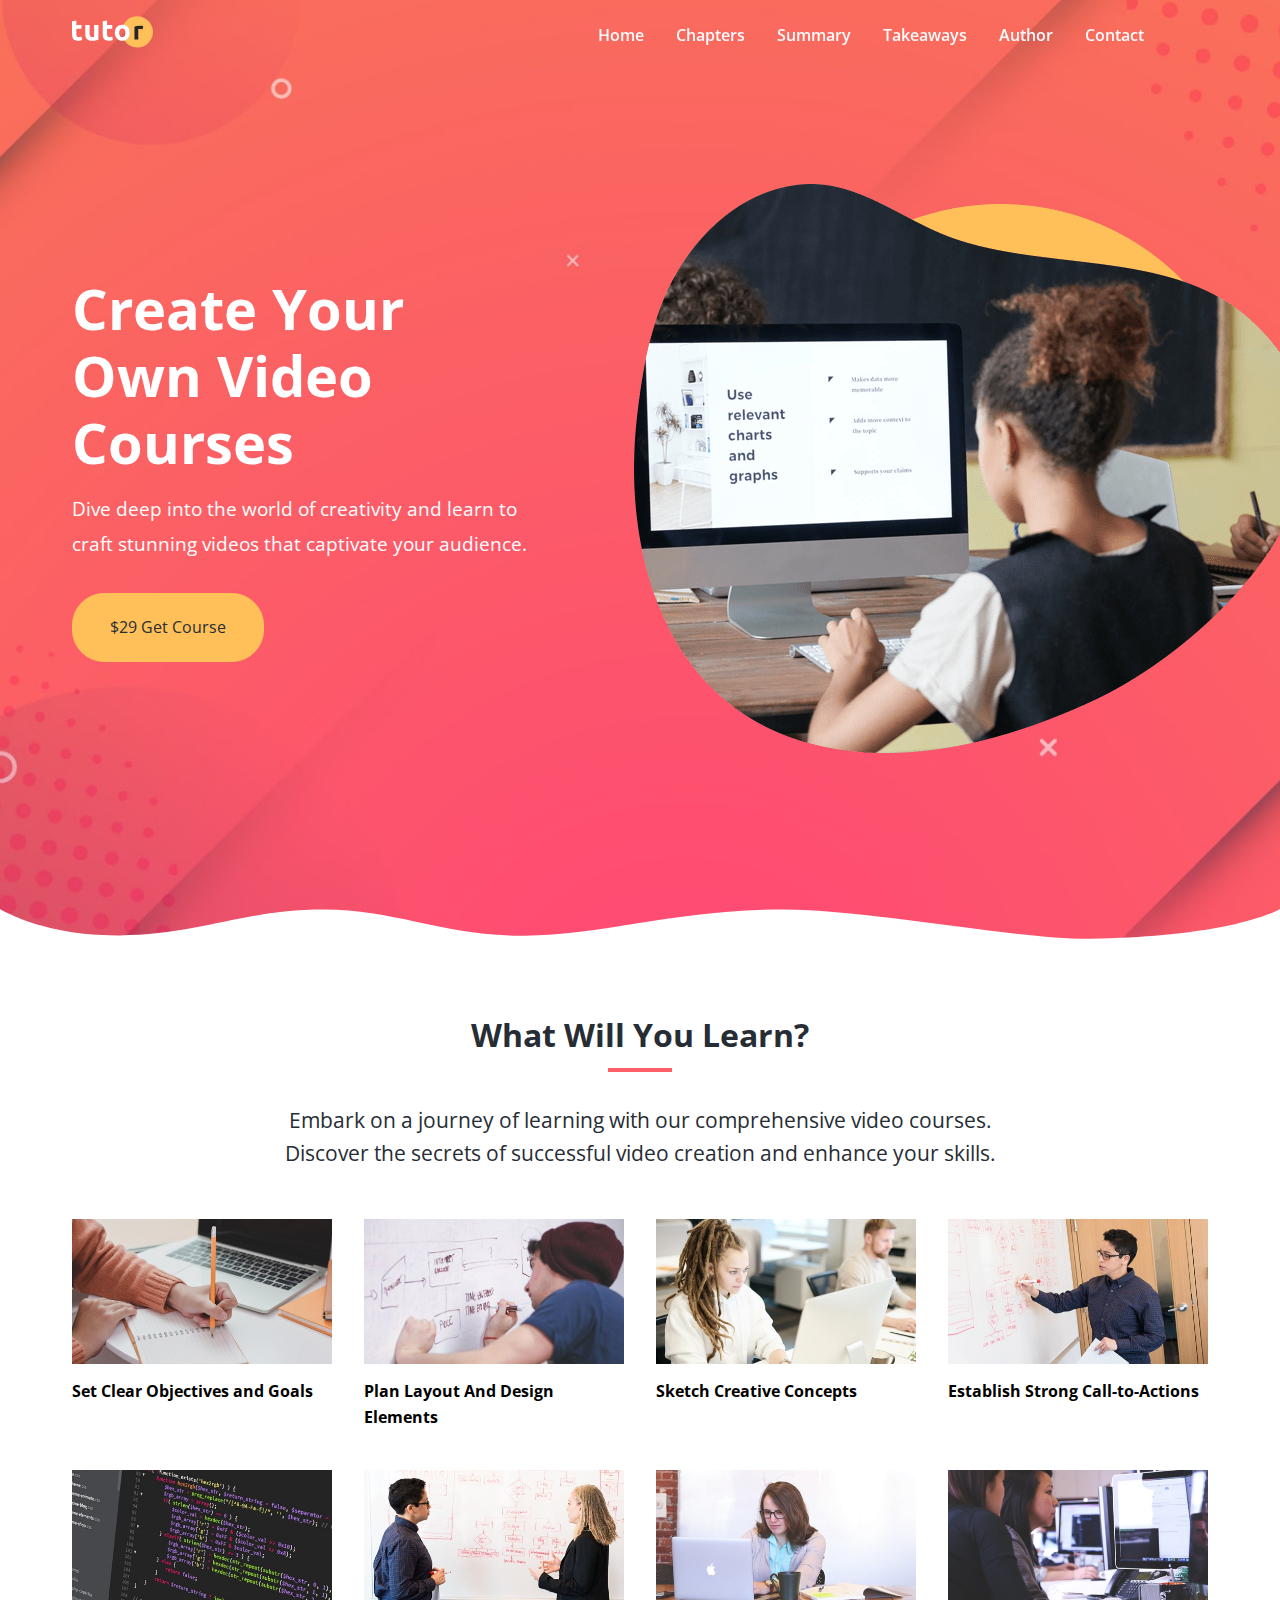
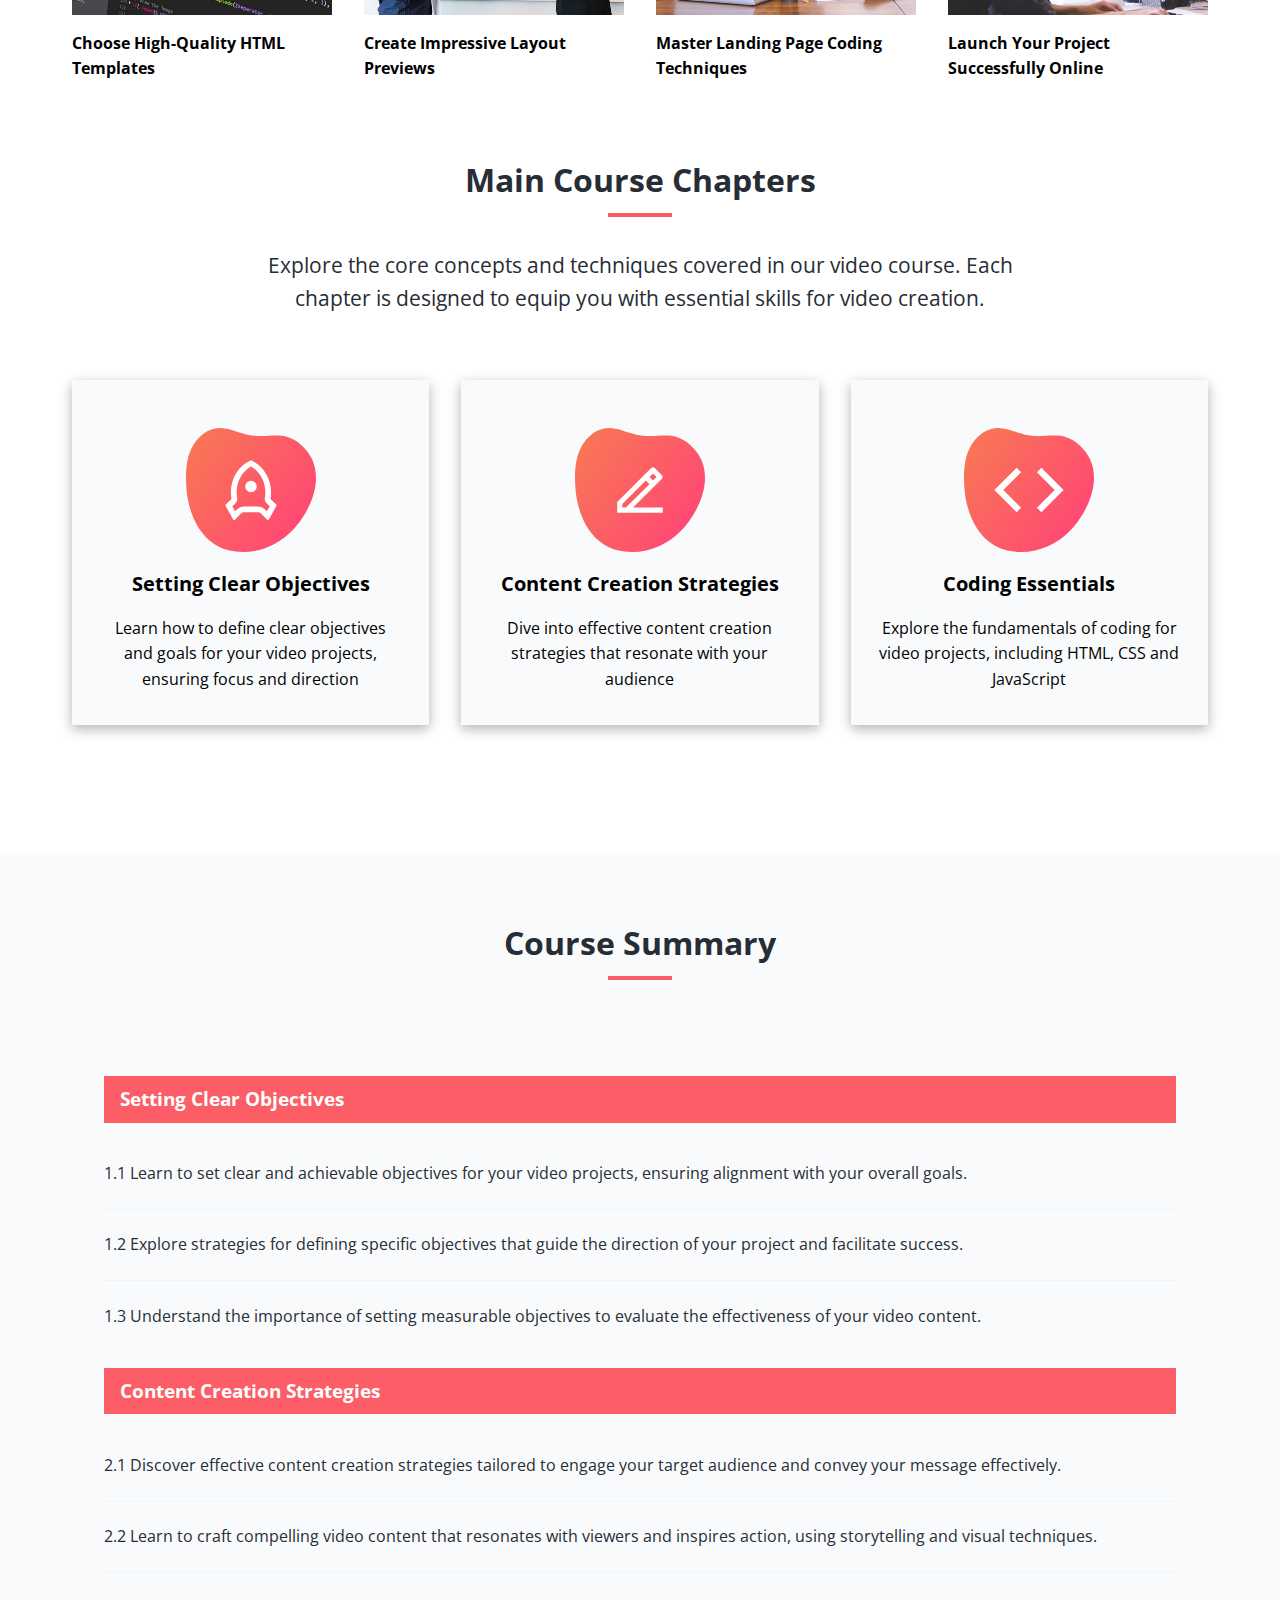
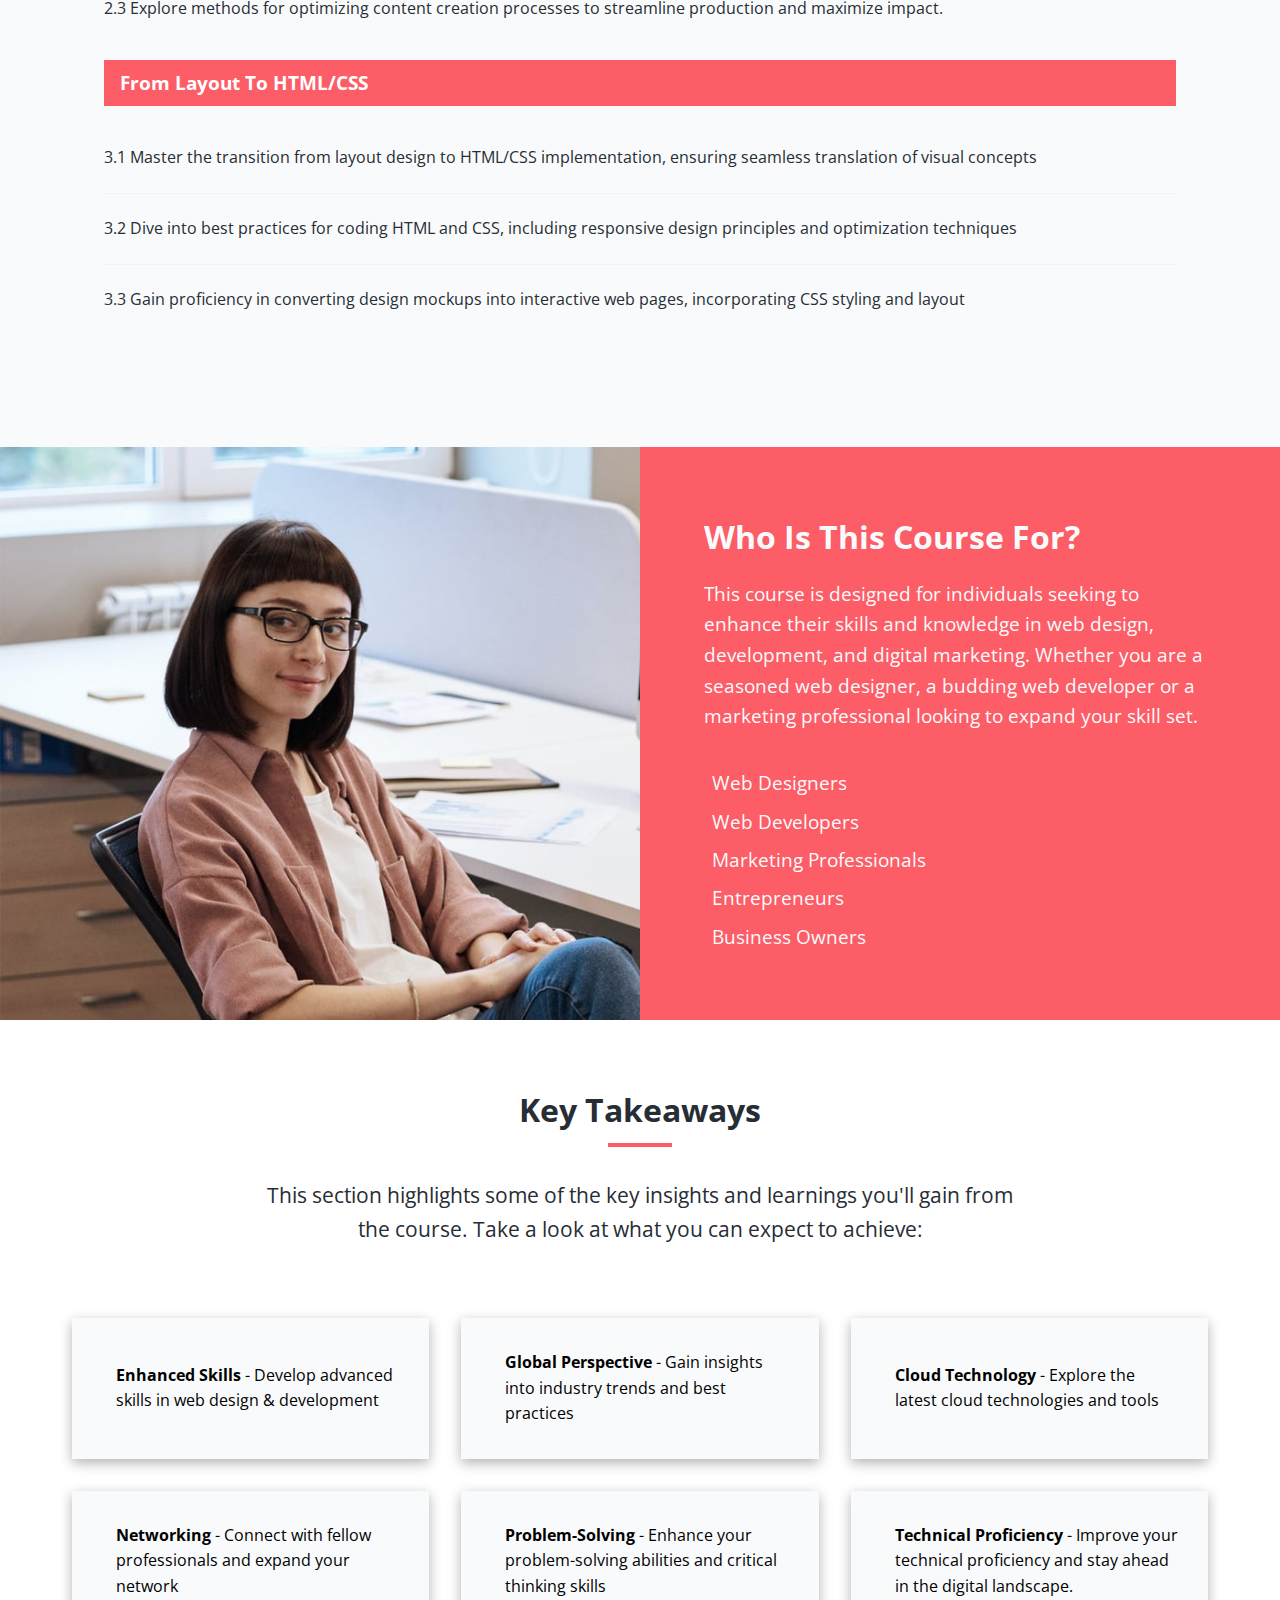
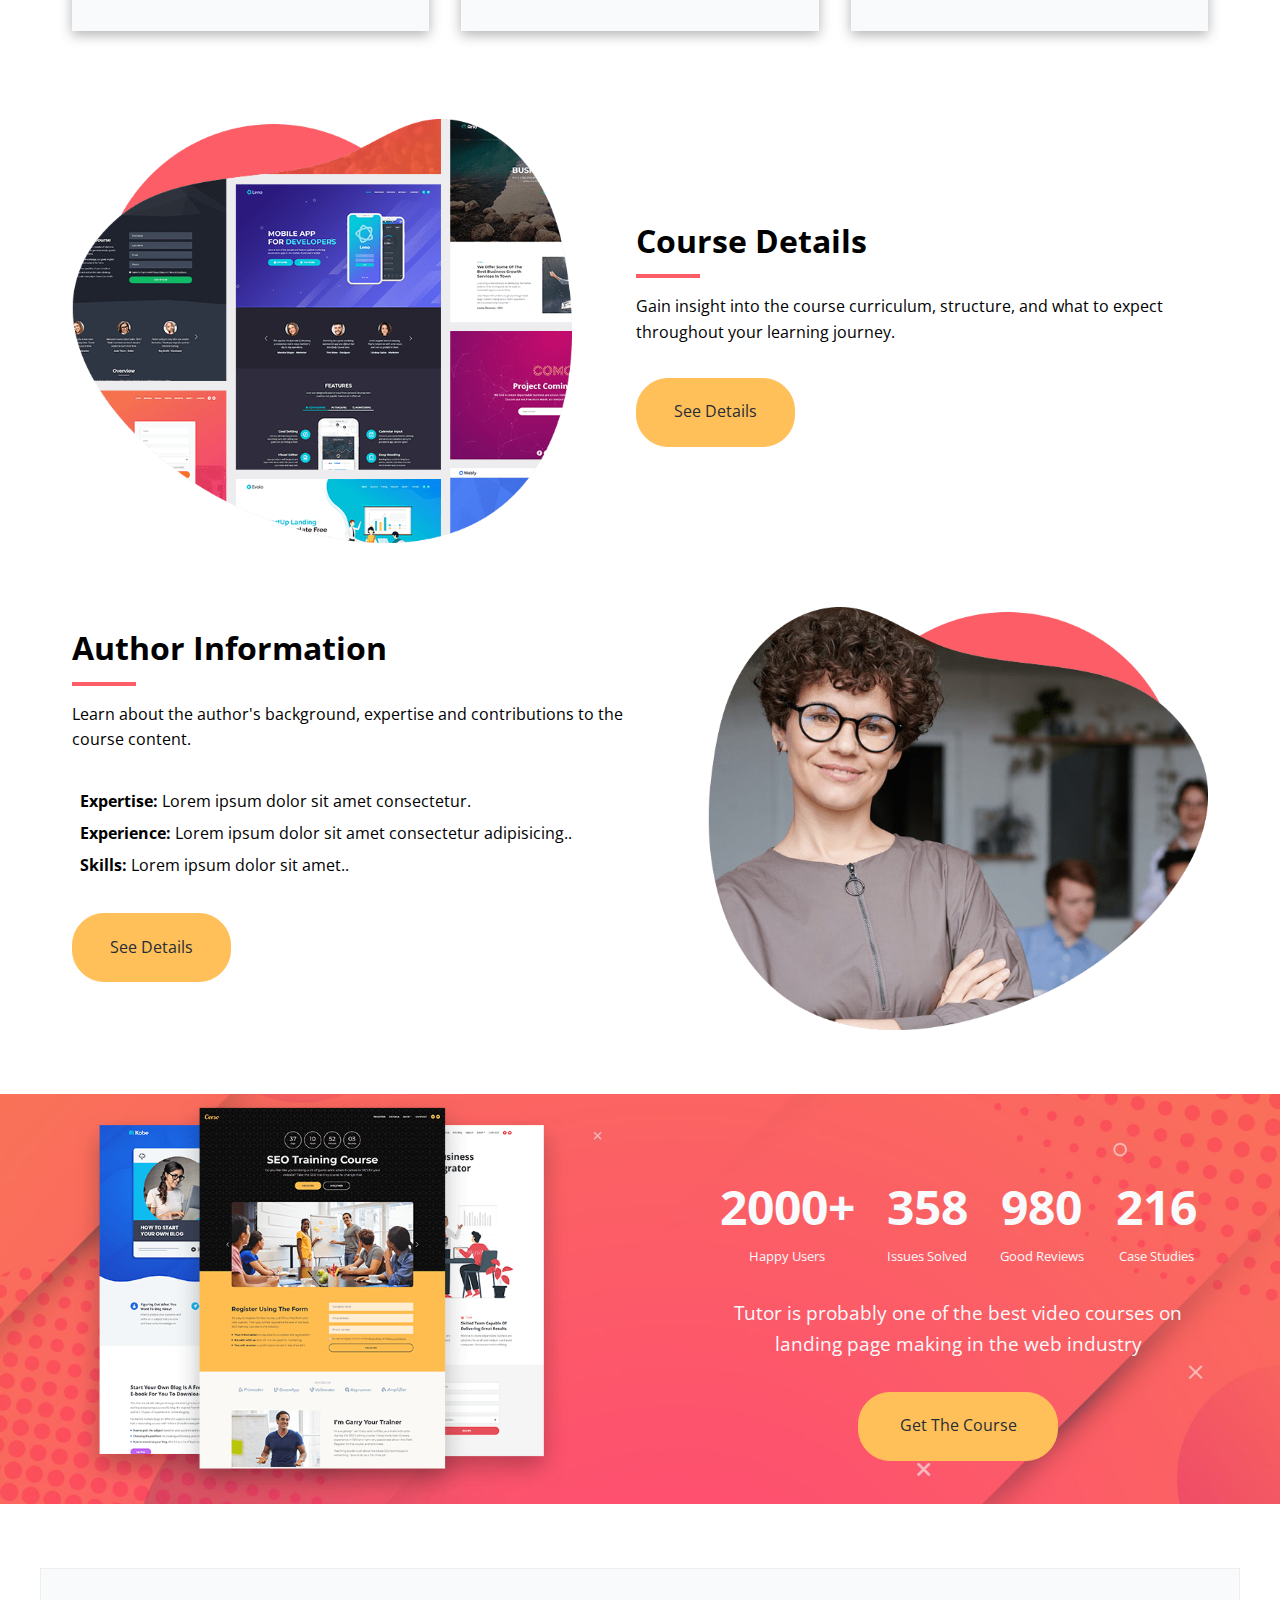
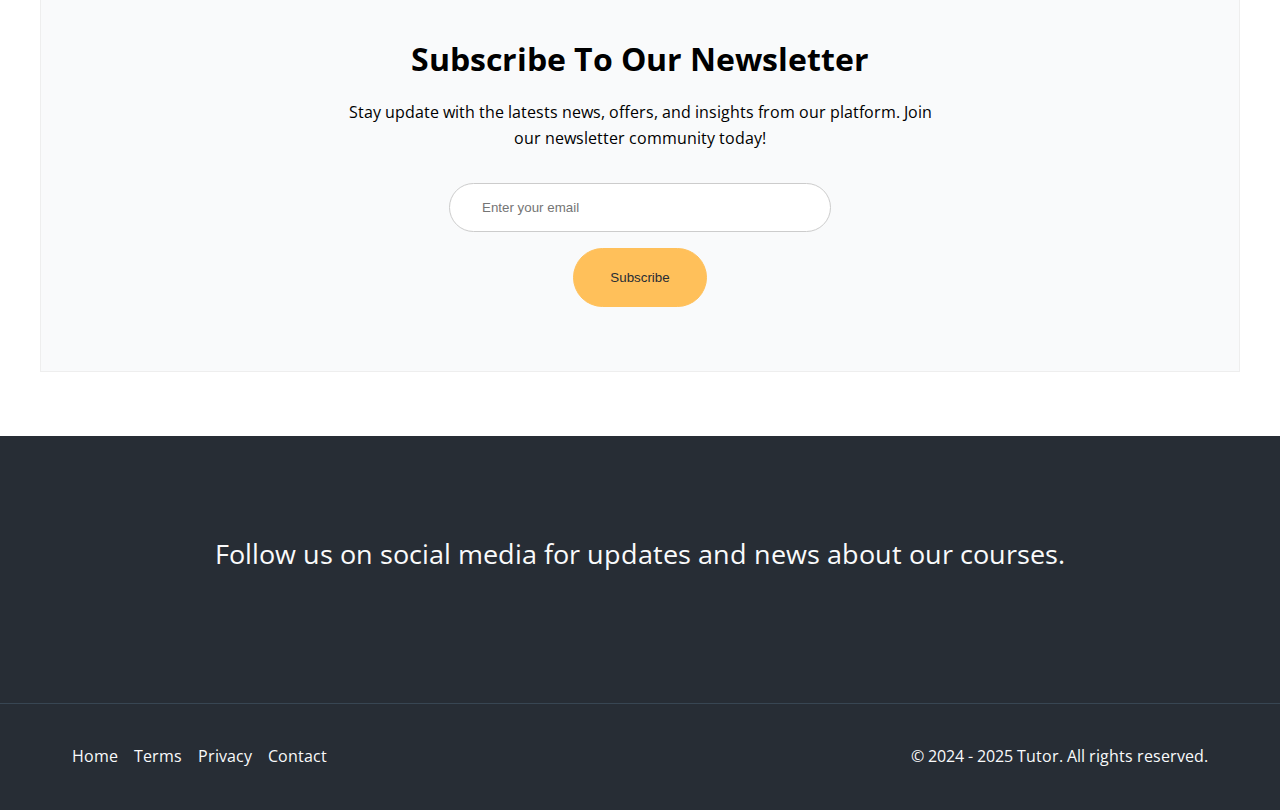
<file: index.html>
<!DOCTYPE html>
<html lang="en">
  <head>
    <meta charset="UTF-8" />
    <meta name="viewport" content="width=device-width, initial-scale=1.0" />
    <link rel="preconnect" href="https://fonts.googleapis.com" />
    <link rel="preconnect" href="https://fonts.gstatic.com" crossorigin />
    <link
      href="https://fonts.googleapis.com/css2?family=Open+Sans:ital,wght@0,300..800;1,300..800&display=swap"
      rel="stylesheet"
    />
    <link
      rel="stylesheet"
      href="https://cdnjs.cloudflare.com/ajax/libs/font-awesome/6.6.0/css/all.min.css"
      integrity="sha512-Kc323vGBEqzTmouAECnVceyQqyqdsSiqLQISBL29aUW4U/M7pSPA/gEUZQqv1cwx4OnYxTxve5UMg5GT6L4JJg=="
      crossorigin="anonymous"
      referrerpolicy="no-referrer"
    />
    <link rel="stylesheet" href="./css/styles.css" />
    <link rel="icon" href="./images/favicon.png" />
    <title>Welcome To Tutor</title>
  </head>
  <body>
    <nav class="navbar" role="navigation" aria-label="Main Navigation">
      <div class="navbar-flex container">
        <a href="/" aria-label="Logo Home Link">
          <img src="images/logo.svg" alt="Tutor Logo" />
        </a>
        <div class="main-menu-items">
          <ul class="main-menu-list">
            <li>
              <a href="index.html">Home</a>
            </li>
            <li>
              <a href="#chapters">Chapters</a>
            </li>
            <li>
              <a href="#summary">Summary</a>
            </li>
            <li>
              <a href="#takeaways">Takeaways</a>
            </li>
            <li>
              <a href="#author">Author</a>
            </li>
            <li>
              <a href="contact.html">Contact</a>
            </li>
            <li>
              <a href="https://www.facebook.com" target="_blank" aria-label="Follow us on Facebook">
                <i class="fa-brands fa-facebook"></i>
              </a>
            </li>
            <li>
              <a href="https://www.x.com" target="_blank" aria-label="Follow us on Twiter X">
                <i class="fa-brands fa-square-x-twitter"></i>
              </a>
            </li>
          </ul>
        </div>

        <!-- Mobile Menu -->
        <div class="mobile-menu">
          <!-- Hamburger Button -->
          <div 
          class="mobile-menu-toggle" 
          role="button" 
          aria-expanded="false" 
          aria-controls="mobile-menu-items" 
          aria-label="Open Mobile Menu" 
          tabindex="0">
            <i class="fas fa-bars fa-2x"></i>
          </div>
          <!-- Mobile Menu Items -->
          <div id="mobile-menu-items" class="mobile-menu-items">
            <ul class="mobile-menu-list">
              <li>
                <a href="index.html">Home</a>
              </li>
              <li>
                <a href="#chapters">Chapters</a>
              </li>
              <li>
                <a href="#summary">Summary</a>
              </li>
              <li>
                <a href="#takeaways">Takeaways</a>
              </li>
              <li>
                <a href="#author">Author</a>
              </li>
              <li>
                <a href="contact.html">Contact</a>
              </li>
              <li>
                <a href="https://www.facebook.com"
                target="_blank" 
                aria-label="Follow us on Facebook">
                  <i class="fa-brands fa-facebook"></i>
                </a>
              </li>
              <li>
                <a href="https://www.x.com" target="_blank" aria-label="Follow us on Twiter X">
                  <i class="fa-brands fa-square-x-twitter"></i>
                </a>
              </li>
            </ul>
          </div>
        </div>
      </div>
    </nav>

    <!-- Hero -->
       <header class="hero">
         <div class="container hero-flex">
           <div class="hero-content">
             <h1>Create Your Own Video Courses</h1>
             <p>
               Dive deep into the world of creativity and learn to craft stunning videos that captivate your audience.
             </p>
             <a href="#" class="btn">$29 Get Course</a>
           </div>
           <img src="images/header-course.png" alt="hero" />
         </div>
   
         <svg
        class="frame-decoration"
        data-name="Layer 2"
        xmlns="http://www.w3.org/2000/svg"
        preserveAspectRatio="none"
        viewBox="0 0 1920 192.275"
      >
        <defs>
          <style>
            .cls-1 {
              fill: #ffffff;
            }
          </style>
        </defs>
        <title>frame-decoration</title>
        <path
          class="cls-1"
          d="M0,158.755s63.9,52.163,179.472,50.736c121.494-1.5,185.839-49.738,305.984-49.733,109.21,0,181.491,51.733,300.537,50.233,123.941-1.562,225.214-50.126,390.43-50.374,123.821-.185,353.982,58.374,458.976,56.373,217.907-4.153,284.6-57.236,284.6-57.236V351.03H0V158.755Z"
          transform="translate(0 -158.755)"
        />
      </svg>
       </header>
    <!-- Learn Section -->
    <section class="learn">
      <div class="container">
        <div class="section-header">
          <h2>What Will You Learn?</h2>
          <div class="heading-border"></div>
          <p>
            Embark on a journey of learning with our comprehensive video courses. Discover the secrets of successful video creation and enhance your skills.
          </p>
        </div>
        <div class="topics">
          <div class="topic">
            <div class="topic-image">
              <img src="images/description-1.jpg" alt="topic" />
            </div>
            <div class="topic-text">
              <h3>Set Clear Objectives and Goals</h3>
            </div>
          </div>
          <div class="topic">
            <div class="topic-image">
              <img src="images/description-2.jpg" alt="alternative" />
            </div>
            <div class="topic-text">
              <h3>Plan Layout And Design Elements</h3>
            </div>
          </div>
            <div class="topic">
              <div class="topic-image">
                <img src="images/description-3.jpg" alt="alternative" />
              </div>
              <div class="topic-text">
                <h3>Sketch Creative Concepts</h3>
              </div>
            </div>
            <div class="topic">
              <div class="topic-image">
                <img src="images/description-4.jpg" alt="alternative" />
              </div>
              <div class="topic-text">
                <h3>Establish Strong Call-to-Actions</h3>
              </div>
            </div>
            <div class="topic">
              <div class="topic-image">
                <img src="images/description-5.jpg" alt="alternative" />
              </div>
              <div class="topic-text">
                <h3>Choose High-Quality HTML Templates</h3>
              </div>
            </div>
            <div class="topic">
              <div class="topic-image">
                <img src="images/description-6.jpg" alt="alternative" />
              </div>
              <div class="topic-text">
                <h3>Create Impressive Layout Previews</h3>
              </div>
            </div>
            <div class="topic">
              <div class="topic-image">
                <img src="images/description-7.jpg" alt="alternative" />
              </div>
              <div class="topic-text">
                <h3>Master Landing Page Coding Techniques</h3>
              </div>
            </div>
            <div class="topic">
              <div class="topic-image">
                <img src="images/description-8.jpg" alt="alternative" />
              </div>
              <div class="topic-text">
                <h3>Launch Your Project Successfully Online</h3>
            </div>
          </div>
        </div>
      </div>
    </section>

    <!-- Course Chapters Section-->
    <section class="chapters section" id="chapters">
      <div class="container">
        <div class="section-header">
          <h2>Main Course Chapters</h2>
          <div class="heading-border"></div>
            <p>Explore the core concepts and techniques covered in our video course. Each chapter is designed to equip you with essential skills for video creation.</p>
        </div>
        <div class="chapter-cards">
          <div class="card">
            <img src="images/chapters-icon-1.svg" alt="chapter 1" />
            <h3>Setting Clear Objectives</h3>
            <p>
              Learn how to define clear objectives and goals for your video projects, ensuring focus and direction
            </p>
          </div>
          <div class="card">
            <img src="images/chapters-icon-2.svg" alt="chapter 2" />
            <h3>Content Creation Strategies</h3>
            <p>
              Dive into effective content creation strategies that resonate with your audience
            </p>
          </div>
          <div class="card">
            <img src="images/chapters-icon-3.svg" alt="chapter 3" />
            <h3>Coding Essentials</h3>
            <p>
              Explore the fundamentals of coding for video projects, including HTML, CSS and JavaScript
             </p>
          </div>
        </div>
      </div>
    </section>

    <!-- Course Summary -->

    <section class="summary" id="summary">
      <div class="container">
        <div class="section-header">
          <h2>Course Summary</h2>
          <div class="heading-border"></div>
        </div>
        <div class="section-lists">
          <div class="list">
            <div class="list-header">Setting Clear Objectives</div>
              <div class="list-item">
                1.1 Learn to set clear and achievable objectives for your video projects, ensuring alignment with your overall goals.
              </div>
              <div class="list-item">
                1.2 Explore strategies for defining specific objectives that guide the direction of your project and facilitate success.</div>
              <div class="list-item">1.3 Understand the importance of setting measurable objectives to evaluate the effectiveness of your video content.</div>
          </div>
          <div class="list">
            <div class="list-header">Content Creation Strategies</div>
            <div class="list-item">
              2.1 Discover effective content creation strategies tailored to
              engage your target audience and convey your message effectively.
            </div>
            <div class="list-item">
              2.2 Learn to craft compelling video content that resonates with
              viewers and inspires action, using storytelling and visual
              techniques.
            </div>
            <div class="list-item">
              2.3 Explore methods for optimizing content creation processes to
              streamline production and maximize impact.
            </div>
          </div>

          <div class="list">
            <div class="list-header">From Layout To HTML/CSS</div>
            <div class="list-item">
              3.1 Master the transition from layout design to HTML/CSS
              implementation, ensuring seamless translation of visual concepts
            </div>
            <div class="list-item">
              3.2 Dive into best practices for coding HTML and CSS, including
              responsive design principles and optimization techniques
            </div>
            <div class="list-item">
              3.3 Gain proficiency in converting design mockups into interactive
              web pages, incorporating CSS styling and layout
            </div>
          </div>
        </div>
      </div>
    </section>

    <!-- Info -->

    <section class="info" id="info">
      <div class="info-container">
        <div class="info-left"></div>
        <div class="info-content">
          <h2>Who Is This Course For?</h2>
          <p>This course is designed for individuals seeking to enhance their skills and knowledge in web design, development, and digital marketing. Whether you are a seasoned web designer, a budding web developer or a marketing professional looking to expand your skill set.</p>
          <ul>
            <li><i class="fas fa-check"></i> Web Designers</li>
            <li><i class="fas fa-check"></i> Web Developers</li>
            <li><i class="fas fa-check"></i> Marketing Professionals</li>
            <li><i class="fas fa-check"></i> Entrepreneurs</li>
            <li><i class="fas fa-check"></i> Business Owners</li>
          </ul>
        </div>
      </div>
    </section>

    <!-- Takeaways -->

    <section class="takeaways section" id="takeaways">
      <div class="container">
        <div class="section-header">
          <h2>Key Takeaways</h2>
          <div class="heading-border"></div>
          <p>This section highlights some of the key insights and learnings you'll gain from the course. Take a look at what you can expect to achieve: </p>
        </div>
        <div class="takeaways-cards">
          <div class="card">
            <i class="fas fa-rocket fa-3x text-primary"></i>
            <p>
              <strong>Enhanced Skills</strong> - Develop advanced skills in web
              design & development
            </p>
          </div>
          <div class="card">
            <i class="fas fa-globe fa-3x text-primary"></i>
            <p>
              <strong>Global Perspective</strong> - Gain insights into industry
              trends and best practices
            </p>
          </div>
          <div class="card">
            <i class="fas fa-cloud fa-3x text-primary"></i>
            <p>
              <strong>Cloud Technology</strong> - Explore the latest cloud
              technologies and tools
            </p>
          </div>
          <div class="card">
            <i class="fas fa-user fa-3x text-primary"></i>
            <p>
              <strong>Networking </strong> - Connect with fellow professionals
              and expand your network
            </p>
          </div>
          <div class="card">
            <i class="fas fa-cog fa-3x text-primary"></i>
            <p>
              <strong>Problem-Solving</strong> - Enhance your problem-solving
              abilities and critical thinking skills
            </p>
          </div>
          <div class="card">
            <i class="fas fa-server fa-3x text-primary"></i>
            <p>
              <strong>Technical Proficiency</strong> - Improve your technical
              proficiency and stay ahead in the digital landscape.
            </p>
          </div>
        </div>
      </div>
    </section>

    <!-- Course Details -->

    <section class="details section" id="details">
      <div class="container details-flex">
        <img src="images/details.png" alt="Details"/>
        <div class="details-content">
          <h2>Course Details        
          </h2>
          <div class="heading-border"></div>
          <p>Gain insight into the course curriculum, structure, and what to expect throughout your learning journey.</p>
          <a href="#" class="btn">See Details</a>
        </div>
      </div>
    </section>

        <!-- Author Info -->

    <section class="details section" id="author">
          <div class="container details-flex">
            <img src="images/author.png" alt="Details"/>
            <div class="details-content">
              <h2>Author Information      
              </h2>
              <div class="heading-border"></div>
              <p>Learn about the author's background, expertise and contributions to the course content.</p>
              <ul><li>
                <i class="fas fa-chevron-circle-right text-primary"></i><strong>Expertise:</strong> Lorem ipsum dolor sit amet consectetur.
              </li>
              <ul><li>
                <i class="fas fa-chevron-circle-right text-primary"></i><strong>Experience:</strong> Lorem ipsum dolor sit amet consectetur adipisicing..
              </li>
              <ul><li>
                <i class="fas fa-chevron-circle-right text-primary"></i><strong>Skills:</strong> Lorem ipsum dolor sit amet..
              </li>
              </ul>
              <a href="#" class="btn">See Details</a>
            </div>
          </div>
    </section>

    <!-- Stats -->

    <section class="stats section" id="stats">
      <div class="container stats-flex">
        <img src="images/stats.png" alt="Stats"/>
        <div class="stats-content">
          <div class="stats-numbers">
            <div>
              <h3 aria-labelledby="stats-happy-users">2000+</h3>
              <p id="stats-happy-users">Happy Users</p>
            </div>
            <div>
              <h3 aria-labelledby="stats-issues-solved">358</h3>
              <p id="stats-issues-solved">Issues Solved</p>
            </div>
            <div>
              <h3 aria-labelledby="stats-good-reviews">980</h3>
              <p id="stats-good-reviews">Good Reviews</p>
            </div>
            <div>
              <h3 aria-labelledby="stats-case-studies">216</h3>
              <p id="stats-case-studies">Case Studies</p>
            </div>
          </div>
          <p class="stats-text">
            Tutor is probably one of the best video courses on landing page making in the web industry
          </p>
          <a href="#" class="btn">Get The Course</a>
        </div>
      </div>
    </section>

    <!-- Newsletter -->

    <section class="newsletter section" id="newsletter">
      <div class="container newsletter-flex">
        <h2>Subscribe To Our Newsletter</h2>
        <p>Stay update with the latests news, offers, and insights from our platform. Join our newsletter community today!</p>
        <form>
          <input type="email" name="email" id="email" placeholder="Enter your email">
          <button type="submit" class="btn">Subscribe</button>
        </form>
      </div>
    </section>

    <!-- Social -->

    <section class="social section">
      <div class="container">
        <p>Follow us on social media for updates and news about our courses.</p>
        <div class="social-icons">
          <a href="https://facebook.com" target="_blank" aria-label="Follow Us on Facebook"> <i class="fa-brands fa-facebook fa-2x"></i> </a>
          <a href="https://x.com" target="_blank" aria-label="Follow Us on Twitter X"> <i class="fa-brands fa-twitter fa-2x"></i> </a>
          <a href="https://instagram.com" target="_blank" aria-label="Follow Us on Instagram"> <i class="fa-brands fa-instagram fa-2x"></i> </a>
          <a href="https://linkedin.com" target="_blank" aria-label="Follow Us on LinkedIn"> <i class="fa-brands fa-linkedin fa-2x"></i> </a>
          <a href="https://youtube.com" target="_blank" aria-label="Follow Us on Youtube"> <i class="fa-brands fa-youtube fa-2x"></i> </a>
          <a href="https://pinterest.com" target="_blank" aria-label="Follow Us on Pinterest"> <i class="fa-brands fa-pinterest fa-2x"></i> </a>
        </div>
      </div>
    </section>

<!-- Footer -->

<footer class="footer">
  <div class="container footer-flex">
      <ul class="footer-links">
          <li><a href="#">Home</a></li>
          <li><a href="#">Terms</a></li>
          <li><a href="#">Privacy</a></li>
          <li><a href="contact.html">Contact</a></li>
      </ul>
      <p>&copy; 2024 - 2025 Tutor. All rights reserved.</p>
  </div>
</footer>


    <script src="js/script.js"></script>
  </body>
</html>
</file>
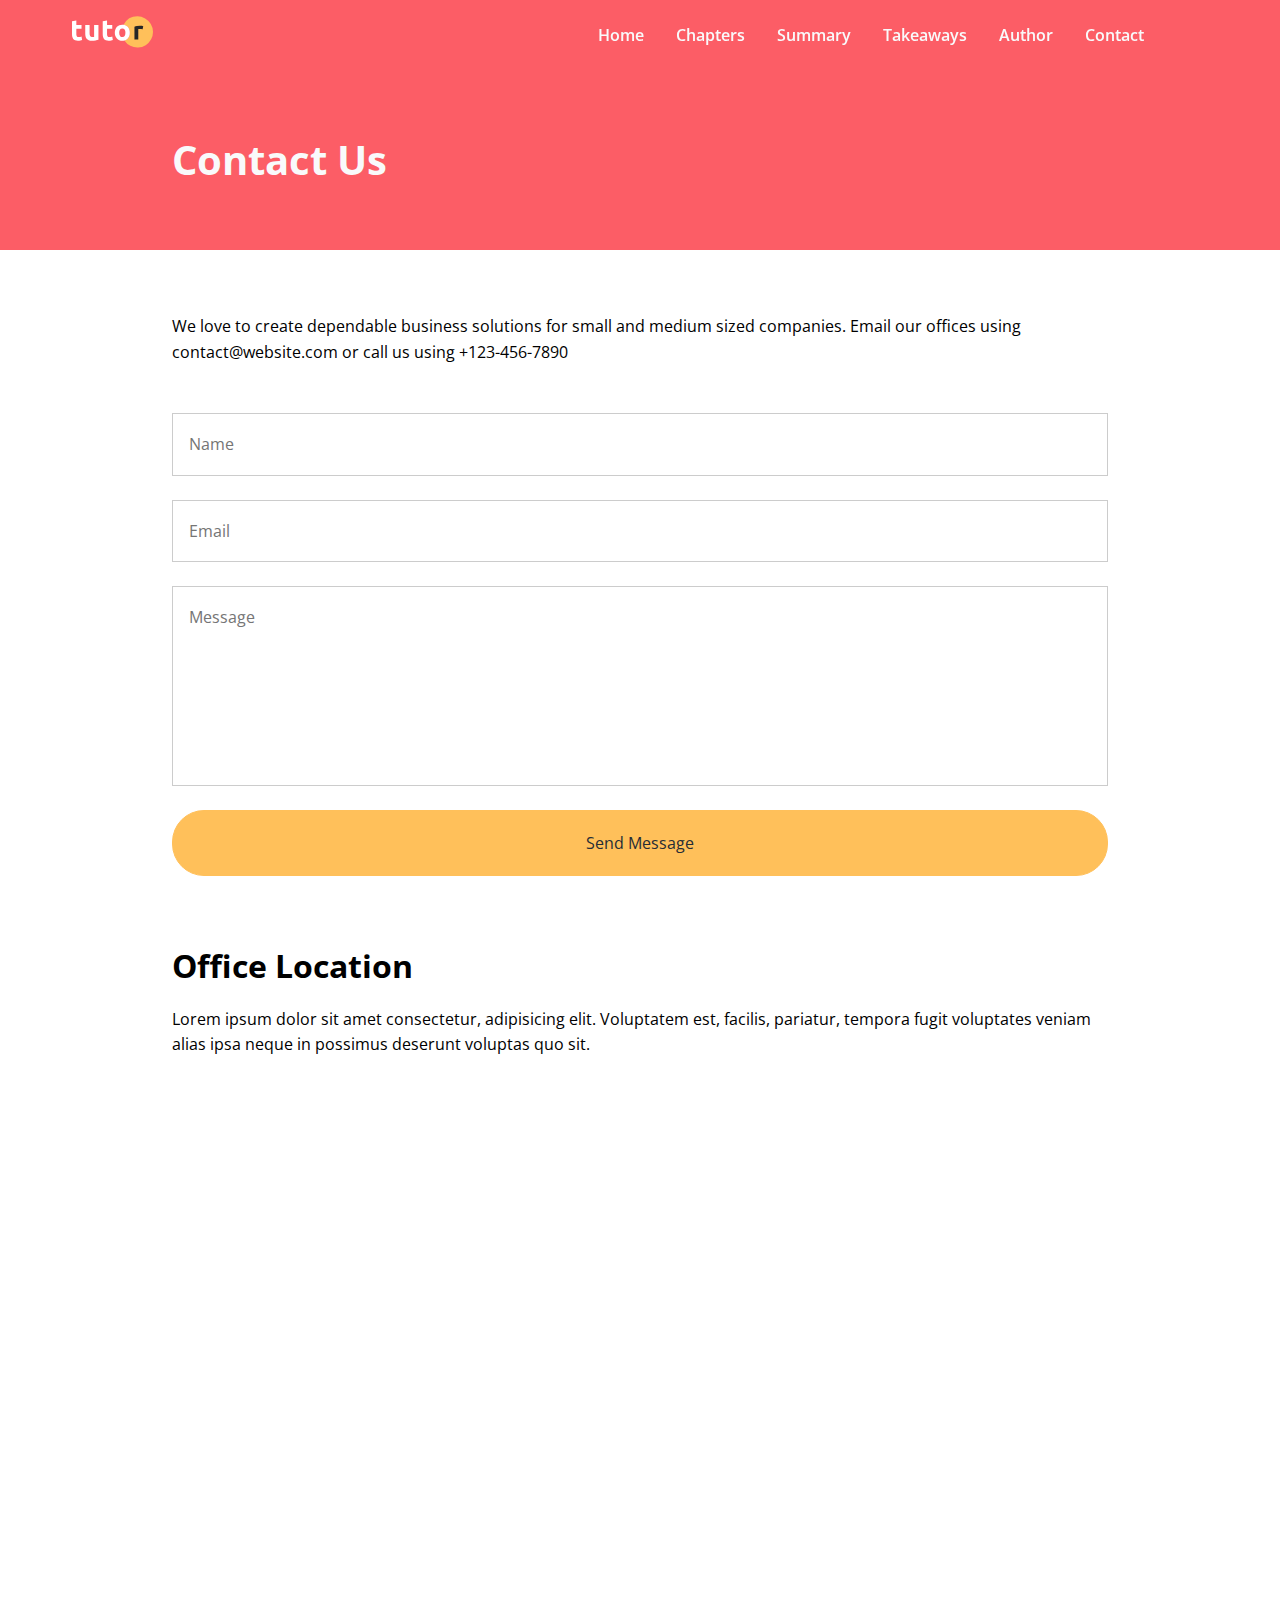
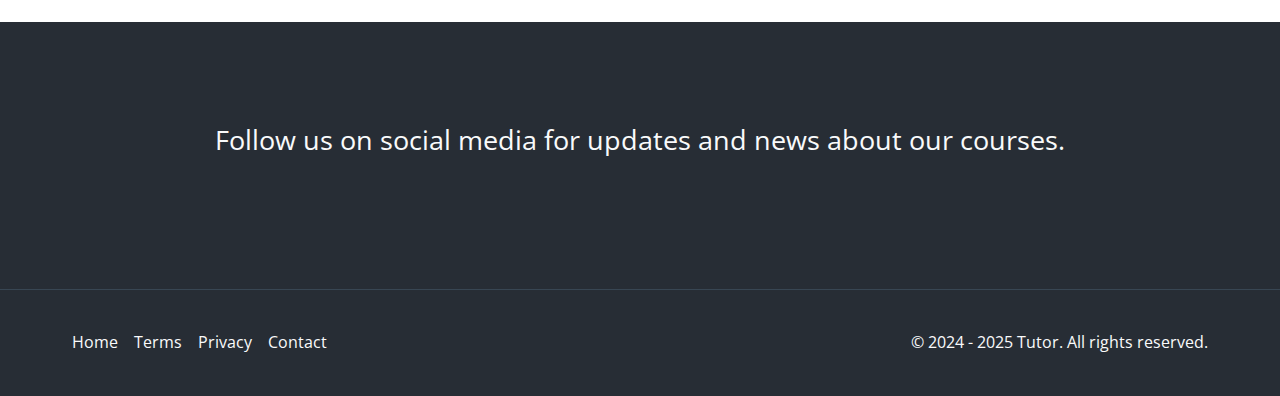
<file: contact.html>
<!DOCTYPE html>
<html lang="en">
  <head>
    <meta charset="UTF-8" />
    <meta name="viewport" content="width=device-width, initial-scale=1.0" />
    <link rel="preconnect" href="https://fonts.googleapis.com" />
    <link rel="preconnect" href="https://fonts.gstatic.com" crossorigin />
    <link
      href="https://fonts.googleapis.com/css2?family=Open+Sans:ital,wght@0,300..800;1,300..800&display=swap"
      rel="stylesheet"
    />
    <link
      rel="stylesheet"
      href="https://cdnjs.cloudflare.com/ajax/libs/font-awesome/6.6.0/css/all.min.css"
      integrity="sha512-Kc323vGBEqzTmouAECnVceyQqyqdsSiqLQISBL29aUW4U/M7pSPA/gEUZQqv1cwx4OnYxTxve5UMg5GT6L4JJg=="
      crossorigin="anonymous"
      referrerpolicy="no-referrer"
    />
    <link rel="stylesheet" href="css/styles.css" />
    <link rel="icon" href="./images/favicon.png" />
    <title>Tutor Contact Page</title>
  </head>
  <body>
    <nav class="navbar" role="navigation" aria-label="Main Navigation">
      <div class="navbar-flex container">
        <a href="/" aria-label="Logo Home Link">
          <img src="images/logo.svg" alt="Tutor Logo" />
        </a>
        <div id="mobile-menu-items" class="main-menu-items">
          <ul class="main-menu-list">
            <li>
              <a href="index.html">Home</a>
            </li>
            <li>
              <a href="#chapters">Chapters</a>
            </li>
            <li>
              <a href="#summary">Summary</a>
            </li>
            <li>
              <a href="#takeaways">Takeaways</a>
            </li>
            <li>
              <a href="#author">Author</a>
            </li>
            <li>
              <a href="contact.html">Contact</a>
            </li>
            <li>
              <a
                href="https://www.facebook.com"
                target="_blank"
                aria-label="Follow us on Facebook"
              >
                <i class="fa-brands fa-facebook"></i>
              </a>
            </li>
            <li>
              <a
                href="https://www.x.com"
                target="_blank"
                aria-label="Follow us on Twiter X"
              >
                <i class="fa-brands fa-square-x-twitter"></i>
              </a>
            </li>
          </ul>
        </div>

        <!-- Mobile Menu -->
        <div class="mobile-menu">
          <!-- Hamburger Button -->
          <div
            class="mobile-menu-toggle"
            role="button"
            aria-expanded="false"
            aria-controls="mobile-menu-items"
            aria-label="Open Mobile Menu"
            tabindex="0"
          >
            <i class="fas fa-bars fa-2x"></i>
          </div>
          <!-- Mobile Menu Items -->
          <div class="mobile-menu-items">
            <ul class="mobile-menu-list">
              <li>
                <a href="index.html">Home</a>
              </li>
              <li>
                <a href="#chapters">Chapters</a>
              </li>
              <li>
                <a href="#summary">Summary</a>
              </li>
              <li>
                <a href="#takeaways">Takeaways</a>
              </li>
              <li>
                <a href="#author">Author</a>
              </li>
              <li>
                <a href="contact.html">Contact</a>
              </li>
              <li>
                <a
                  href="https://www.facebook.com"
                  target="_blank"
                  aria-label="Follow us on Facebook"
                >
                  <i class="fa-brands fa-facebook"></i>
                </a>
              </li>
              <li>
                <a
                  href="https://www.x.com"
                  target="_blank"
                  aria-label="Follow us on Twiter X"
                >
                  <i class="fa-brands fa-square-x-twitter"></i>
                </a>
              </li>
            </ul>
          </div>
        </div>
      </div>
    </nav>

    <!-- Inner Header -->

    <header class="inner-header">
      <div class="container-sm">
        <h1>Contact Us</h1>
      </div>
    </header>

    <section class="contact-form section">
      <div class="container-sm">
        <p>
          We love to create dependable business solutions for small and medium
          sized companies. Email our offices using contact@website.com or call
          us using +123-456-7890
        </p>
        <form action="https://formspree.io/f/xdknvngp" method="POST">
          <input type="text" name="name" placeholder="Name" />
          <input type="email" name="email" placeholder="Email" />
          <textarea name="message" placeholder="Message"></textarea>
          <button type="submit" class="btn">Send Message</button>
        </form>
      </div>
    </section>

    <!-- Location -->

    <section class="location section">
      <div class="container-sm">
        <h2>Office Location</h2>
        <p>
          Lorem ipsum dolor sit amet consectetur, adipisicing elit. Voluptatem
          est, facilis, pariatur, tempora fugit voluptates veniam alias ipsa
          neque in possimus deserunt voluptas quo sit.
        </p>
        <div class="map">
          <iframe
            src="https://www.google.com/maps/embed?pb=!1m18!1m12!1m3!1d1241.5303553091994!2d-0.14076024298621118!3d51.51210217963597!2m3!1f0!2f0!3f0!3m2!1i1024!2i768!4f13.1!3m3!1m2!1s0x487604d502268421%3A0x6a7d62889992f993!2sRegent+St%2C+Soho%2C+London+W1B+5TH%2C+UK!5e0!3m2!1sen!2sro!4v1476174541049"
            allowfullscreen
          ></iframe>
        </div>
      </div>
    </section>

    <!-- Social -->

    <section class="social section">
      <div class="container">
        <p>Follow us on social media for updates and news about our courses.</p>
        <div class="social-icons">
          <a
            href="https://facebook.com"
            target="_blank"
            aria-label="Follow Us on Facebook"
          >
            <i class="fa-brands fa-facebook fa-2x"></i>
          </a>
          <a
            href="https://x.com"
            target="_blank"
            aria-label="Follow Us on Twitter X"
          >
            <i class="fa-brands fa-twitter fa-2x"></i>
          </a>
          <a
            href="https://instagram.com"
            target="_blank"
            aria-label="Follow Us on Instagram"
          >
            <i class="fa-brands fa-instagram fa-2x"></i>
          </a>
          <a
            href="https://linkedin.com"
            target="_blank"
            aria-label="Follow Us on LinkedIn"
          >
            <i class="fa-brands fa-linkedin fa-2x"></i>
          </a>
          <a
            href="https://youtube.com"
            target="_blank"
            aria-label="Follow Us on Youtube"
          >
            <i class="fa-brands fa-youtube fa-2x"></i>
          </a>
          <a
            href="https://pinterest.com"
            target="_blank"
            aria-label="Follow Us on Pinterest"
          >
            <i class="fa-brands fa-pinterest fa-2x"></i>
          </a>
        </div>
      </div>
    </section>

    <!-- Footer -->

    <footer class="footer">
      <div class="container footer-flex">
        <ul class="footer-links">
          <li><a href="#">Home</a></li>
          <li><a href="#">Terms</a></li>
          <li><a href="#">Privacy</a></li>
          <li><a href="contact.html">Contact</a></li>
        </ul>
        <p>&copy; 2024 - 2025 Tutor. All rights reserved.</p>
      </div>
    </footer>

    <script src="js/script.js"></script>
  </body>
</html>
</file>
<file: css/styles.css>
*,
*::before,
*::after {
  margin: 0;
  padding: 0;
  box-sizing: border-box;
}

:root {
  --primary-color: #fc5d66;
  --secondary-color: #ffc05a;
  --light-color: #f9fafb;
  --dark-color: #272d35;
}

html,
body {
  font-family: "Open Sans", sans-serif;
  line-height: 1.6;
  scroll-behavior: smooth;
}

a {
  text-decoration: none;
}

ul {
  list-style: none;
}

img {
  max-width: 100%;
}

/* Utility Classes */
.container {
  max-width: 1200px;
  margin: 0 auto;
  padding: 0 2rem;
}

.container-sm {
  max-width: 1000px;
  margin: 0 auto;
  padding: 0 2rem;
}

.btn {
  display: inline-block;
  padding: 1.3rem 2.3rem;
  border: 1px solid var(--secondary-color);
  border-radius: 32px;
  background: var(--secondary-color);
  color: var(--dark-color);
  cursor: pointer;
  transition: all 0.2s;
}

.btn:hover {
  background: var(--primary-color);
  color: #fff;
  border-color: #fff;
}

/* Text Classes */
.text-primary {
  color: var(--primary-color);
}

.text-secondary {
  color: var(--secondary-color);
}

.section {
  margin: 4rem 0;
}

/* Section Header */
.section-header {
  max-width: 750px;
  margin: 0 auto;
  text-align: center;
  margin-bottom: 3rem;
}

.section-header h2 {
  font-size: 2rem;
  font-weight: 700;
  color: var(--dark-color);
  margin-bottom: 0.5rem;
}

.section-header p {
  font-size: 1.3rem;
  color: var(--dark-color);
}

.heading-border {
  width: 64px;
  height: 4px;
  background: var(--primary-color);
  margin: 0 auto 2rem;
}

/* Card */
.card {
  display: flex;
  flex-direction: column;
  align-items: center;
  justify-content: center;
  text-align: center;
  padding: 2rem 1.75rem;
  background: var(--light-color);
  box-shadow: 0 4px 12px 0 rgba(0, 0, 0, 0.3);
}

/* Navbar */
.navbar {
  background: transparent;
  color: white;
  padding: 1rem 2rem;
  position: fixed;
  top: 0;
  right: 0;
  left: 0;
  z-index: 1000;
  transition: background-color 0.5s ease-in-out;
}

.navbar.navbar-scroll {
  background: rgba(235, 77, 85, 0.8);
  backdrop-filter: blur(10px);
}

.navbar-flex {
  display: flex;
  justify-content: space-between;
  align-items: center;
}

.navbar img {
  width: 81px;
  height: 32px;
}
.navbar .main-menu-list {
  display: flex;
  align-items: center;
  gap: 2rem;
  font-weight: 600;
}

.navbar a {
  color: var(--light-color);
}

.navbar a:hover {
  color: var(--secondary-color);
}

.navbar i {
  font-size: 1.5rem;
}

/* Mobile Menu */
.mobile-menu {
  display: none;
}

.navbar .mobile-menu-toggle {
  color: var(--light-color);
  cursor: pointer;
}

.navbar .mobile-menu-items {
  position: absolute;
  top: 100%;
  left: 0;
  width: 100%;
  background: rgba(0, 0, 0, 0.8);
  opacity: 0.95;
  padding: 3rem 2rem;
  text-align: center;
  box-shadow: 0 2px 5px rgba(0, 0, 0, 0.1);
  border-top: 1px solid rgba(255, 255, 255, 0.1);
  transform: translateX(100%);
  transition: transform 0.3s ease;
}

.navbar .mobile-menu-items.active {
  transform: translateX(0);
}

.navbar .mobile-menu-list {
  display: flex;
  flex-direction: column;
  gap: 2rem;
  font-size: 1.2rem;
}

/* Hero */
.hero {
  background: #000 url("../images/header-background.jpg") center center/cover
    no-repeat;
  padding: 11.5rem 2rem 8rem;
  color: #fff;
  overflow-x: hidden;
  position: relative;
}

.hero .hero-flex {
  display: flex;
  justify-content: space-between;
  align-items: center;
  gap: 6rem;
  padding-bottom: 8rem;
}

.hero h1 {
  font-size: 3.5rem;
  line-height: 1.2;
  font-weight: 700;
  margin-bottom: 1rem;
}

.hero p {
  font-size: 1.2rem;
  margin-bottom: 2rem;
  line-height: 1.8;
  font-weight: 400;
}

.hero img {
  width: 100%;
  margin-right: -100px;
}

.hero .frame-decoration {
  position: absolute;
  bottom: 0;
  left: 0;
  width: 100%;
  height: 100px;
}

/* Learn Topics */
.topics {
  display: grid;
  grid-template-columns: repeat(4, 1fr);
  gap: 2rem;
}

.topic img {
  transition: transform 0.3s;
}

.topic img:hover {
  transform: scale(1.1);
}

.topic h3 {
  font-size: 1rem;
  font-weight: 700;
  margin: 0.5rem 0;
}

/* Chapter Cards */

.chapter-cards {
  display: grid;
  grid-template-columns: repeat(3, 1fr);
  gap: 2rem;
  padding: 1rem 0 4rem;
}

.chapter-cards img {
  width: 130px;
  margin-top: 1rem;
}

.chapter-cards h3 {
  font-size: 1.25rem;
  font-weight: 700;
  margin: 1rem 0;
}

/* Summary */

.summary {
  background: var(--light-color);
  color: var(--dark-color);
  padding: 4rem 2rem 5rem;
}

.summary .section-lists {
  background: var(--light-color);
  padding: 2rem;
}

.summary .list-header {
  background: var(--primary-color);
  color: #fff;
  padding: 0.5rem 1rem;
  font-size: 1.2rem;
  font-weight: 700;
  margin: 1rem 0;
}

.summary .list-item {
  padding: 1.4rem 0;
  border-bottom: 1px solid #f1f4f6;
}

.summary .list-item:last-child {
  border-bottom: none;
}

/* Info Section */
.info-container {
  background: url("../images/audience.jpg") top center/cover no-repeat;
  display: flex;
}

.info-content {
  background-color: var(--primary-color);
  color: var(--light-color);
  flex: 1;
  padding: 4rem;
}

.info-content h2 {
  font-size: 2rem;
  font-weight: 700;
  margin-bottom: 1rem;
}

.info-content p {
  font-size: 1.2rem;
  margin-bottom: 2rem;
}

.info-content ul li {
  font-size: 1.2rem;
  line-height: 2;
}

.info-content i {
  margin-right: 0.5rem;
  color: var(--secondary-color);
}

.info-left {
  width: 50%;
}

/* Takeaways */

.takeaways-cards {
  display: grid;
  grid-template-columns: repeat(3, 1fr);
  gap: 2rem;
  padding: 1.5rem 0;
}

.takeaways-cards .card {
  flex-direction: row;
  text-align: left;
}

.takeaways-cards .card i {
  margin-right: 1rem;
}

/* Details */

.details .details-flex {
  display: flex;
  gap: 4rem;
  align-items: center;
  justify-content: center;
}

.details img {
  width: 100%;
  max-width: 500px;
}

.details h2 {
  font-size: 2rem;
  font-weight: 700;
  margin-bottom: 0.5rem;
}

.details .heading-border {
  margin: 0;
}

.details p {
  margin: 1rem 0 2rem;
}

/* Author */

.details + .details .details-flex {
  flex-direction: row-reverse;
}

.details ul {
  margin-bottom: 2rem;
}

.details ul li {
  line-height: 2;
}

.details i {
  margin-right: 0.5rem;
}

/* Stats */

.stats {
  background: #000 url("../images/stats-background.jpg") center center/cover
    no-repeat;
  color: var(--light-color);
}

.stats-flex {
  display: flex;
  justify-content: space-between;
  align-items: center;
}

.stats img {
  width: 100%;
  max-width: 500px;
}

.stats-content {
  max-width: 500px;
}

.stats .stats-numbers {
  display: flex;
  flex-wrap: wrap;
  gap: 2rem;
  margin: 2rem 0;
  text-align: center;
  justify-content: center;
  align-items: center;
}

.stats .stats-numbers h3 {
  font-size: 3rem;
  font-weight: 700;
}

.stats .stats-numbers p {
  font-size: 0.8rem;
}

.stats .stats-text {
  font-size: 1.2rem;
  margin-bottom: 2rem;
  text-align: center;
}

.stats .btn {
  display: block;
  margin: 0 auto;
  text-align: center;
  width: 200px;
}

/* Newsletter */

.newsletter {
  text-align: center;
  margin: 0 2rem;
}

.newsletter-flex {
  display: flex;
  gap: 1rem;
  padding: 4rem 2rem;
  flex-direction: column;
  justify-content: center;
  align-items: center;
  background: var(--light-color);
  border: 1px solid #eee;
}

.newsletter h2 {
  font-size: 2rem;
  font-weight: 700;
}

.newsletter p {
  max-width: 600px;
}

.newsletter input[type="email"] {
  padding: 1rem 2rem;
  margin: 1rem 0;
  border: 1px solid #ccc;
  border-radius: 32px;
  width: 100%;
  max-width: 400px;
}

/* Social */

.social {
  background: var(--dark-color);
  color: var(--light-color);
  padding: 6rem 2rem;
  text-align: center;
  font-size: 1.7rem;
  margin-bottom: 0;
}

.social a,
.footer a {
  color: var(--light-color);
}

.social a:hover,
.footer a:hover {
  color: var(--secondary-color);
}

.social p {
  margin-bottom: 2rem;
}

.social .social-icons {
  display: flex;
  justify-content: center;
  gap: 1rem;
  margin-top: 2rem;
}

/* Footer */

.footer {
  background: var(--dark-color);
  color: var(--light-color);
  border-top: 1px solid #384653;
  padding: 0.5rem 2rem;
}

.footer-flex {
  display: flex;
  justify-content: space-between;
  align-items: center;
}

.footer ul {
  display: flex;
  justify-content: center;
  gap: 1rem;
  margin: 2rem 0;
}

/* Inner Header */

.inner-header {
  background: var(--primary-color);
  color: var(--light-color);
  height: 250px;
  padding-top: 8rem;
}

.inner-header h1 {
  font-size: 2.5rem;
  font-weight: 700;
  margin-bottom: 1rem;
}

/* Contact Form */

.contact-form p {
  margin-bottom: 3rem;
}

.contact-form input,
.contact-form textarea {
  font-family: inherit;
  font-size: medium;
  display: block;
  width: 100%;
  margin: 1.5rem 0;
  border: 1px solid #ccc;
  padding: 1.2rem 1rem;
}

.contact-form textarea {
  height: 200px;
  resize: none;
}

.contact-form .btn {
  display: block;
  width: 100%;
  font-size: inherit;
  font-family: inherit;
  margin: 0 auto;
}

/* Location */

.location h2 {
  font-size: 2rem;
  font-weight: 700;
  margin-bottom: 1rem;
}

.location p {
  margin-bottom: 2rem;
}

.location .map {
  overflow: hidden;
  position: relative;
  height: 0;
  margin-bottom: 3rem;
  padding-bottom: 50%;
  border-radius: 0.25rem;
}

.location .map iframe {
  position: absolute;
  top: 0;
  left: 0;
  width: 100%;
  height: 100%;
  border: none;
}

/* Media Queries */

@media (max-width: 1200px) {
  .hero .hero-flex {
    gap: 2rem;
  }

  .hero img {
    max-width: 500px;
    margin-right: 0;
  }

  .hero h1 {
    font-size: 3rem;
  }

  .topics {
    grid-template-columns: repeat(3, 1fr);
  }
}

@media (max-width: 992px) {
  .hero {
    text-align: center;
  }

  .hero .hero-flex {
    flex-direction: column;
    padding-bottom: 4rem;
  }

  .hero img {
    max-width: 600px;
    margin-top: 2rem;
  }

  .topics {
    grid-template-columns: repeat(2, 1fr);
  }

  .chapter-cards,
  .takeaways-cards {
    grid-template-columns: 1fr;
  }

  .details-flex,
  .details + .details .details-flex,
  .stats .stats-flex {
    flex-direction: column;
    gap: 2rem;
  }
}

@media (max-width: 768px) {
  .main-menu-items,
  .info-left {
    display: none;
  }

  .navbar .mobile-menu {
    display: block;
  }

  .navbar .mobile-menu-toggle {
    display: block;
    padding: 10px;
  }

  .topics {
    grid-template-columns: 1fr;
  }

  .topic-image img {
    width: 100%;
  }

  .info-container {
    flex-direction: column;
  }

  .info-content {
    padding: 2rem;
  }

  .info-content h2 {
    font-size: 1.5rem;
  }

  .info-content p {
    font-size: 1rem;
  }

  .social .social-icons {
    flex-wrap: wrap;
  }

  .social p {
    font-size: 1.2rem;
  }

  .social i {
    font-size: 2rem;
  }

  .footer {
    padding: 0.5rem 1rem;
  }

  .footer-flex {
    flex-direction: column;
    text-align: center;
  }
}

@media (max-width: 576px) {
  .hero {
    padding-right: 0.2rem;
    padding-left: 0.2rem;
  }

  .hero h1 {
    font-size: 2.5rem;
  }

  .hero img {
    max-width: 350px;
  }

  .summary .container {
    padding: 0;
  }

  .stats .stats-numbers {
    flex-direction: column;
  }

  .newsletter h2 {
    font-size: 1.5rem;
  }

  .newsletter p {
    display: none;
  }
}
</file>
